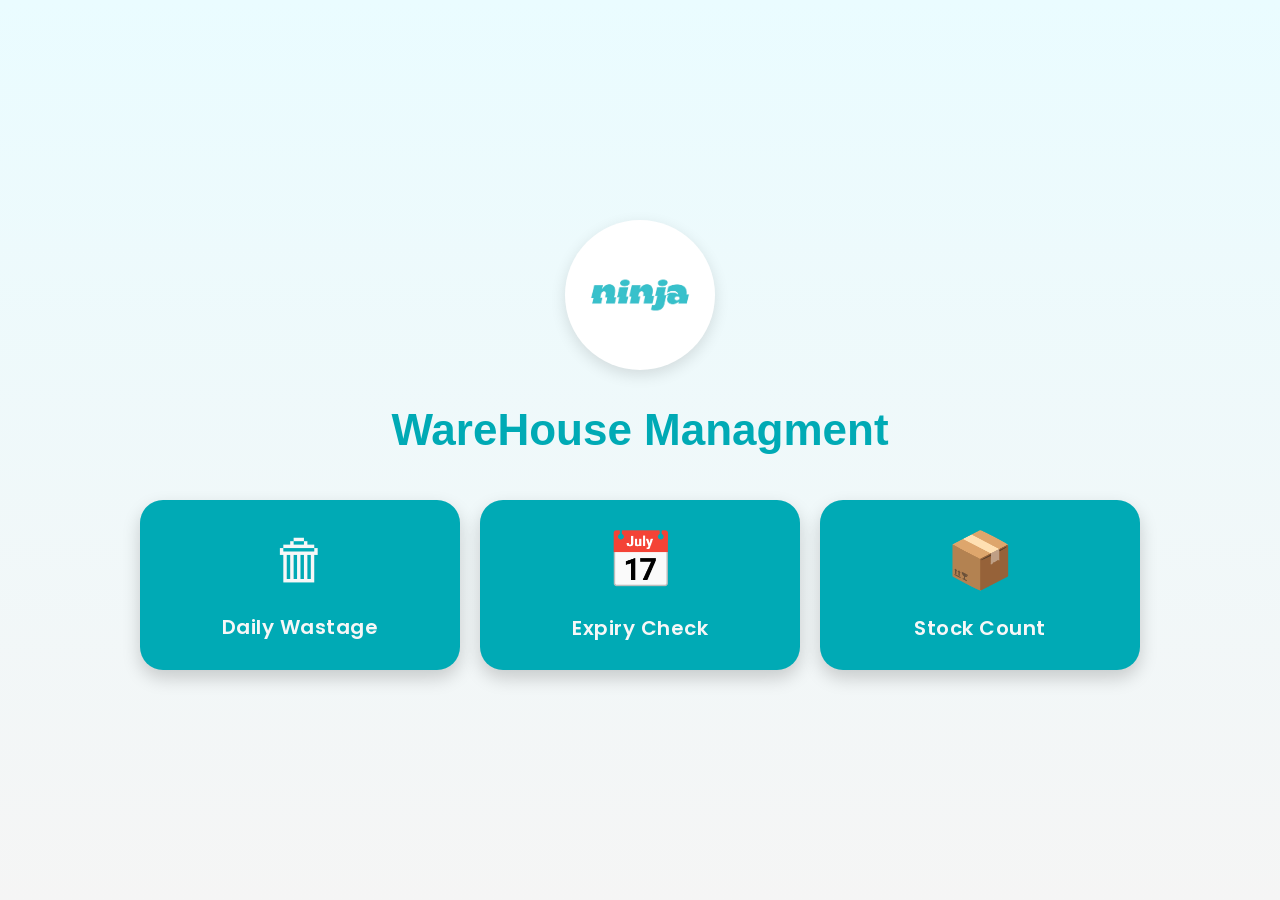
<file: index.html>
<!DOCTYPE html>

<html>
  <head>
    <title>WareHouse Managment</title>
    <link rel="stylesheet" href="style.css">
    <link href="https://fonts.googleapis.com/css2?family=Poppins:wght@400;500;600;700&display=swap" rel="stylesheet">
  </head>
   
   <body> 
   <div class="logo">
    <img src="logo.png" alt="Logo">
</div>
   <h1> WareHouse Managment</h1>
   <div class="home-container">
  <a href="wastage.html" target="_blank">
    <div class="card">
       <span> 🗑</span>
        <p>Daily Wastage</p>
    </div>
</a>
  
<a href="expiry.html" target="_blank">
    <div class="card">
       <span>  📅</span>
        <p>Expiry Check</p>
    </div>
</a>
<a href="shortstock.html" target="_blank">
    <div class="card">
       <span>   📦</span>
        <p>Stock Count</p>
    </div>
</a>
   </body>
  </html>
</file>
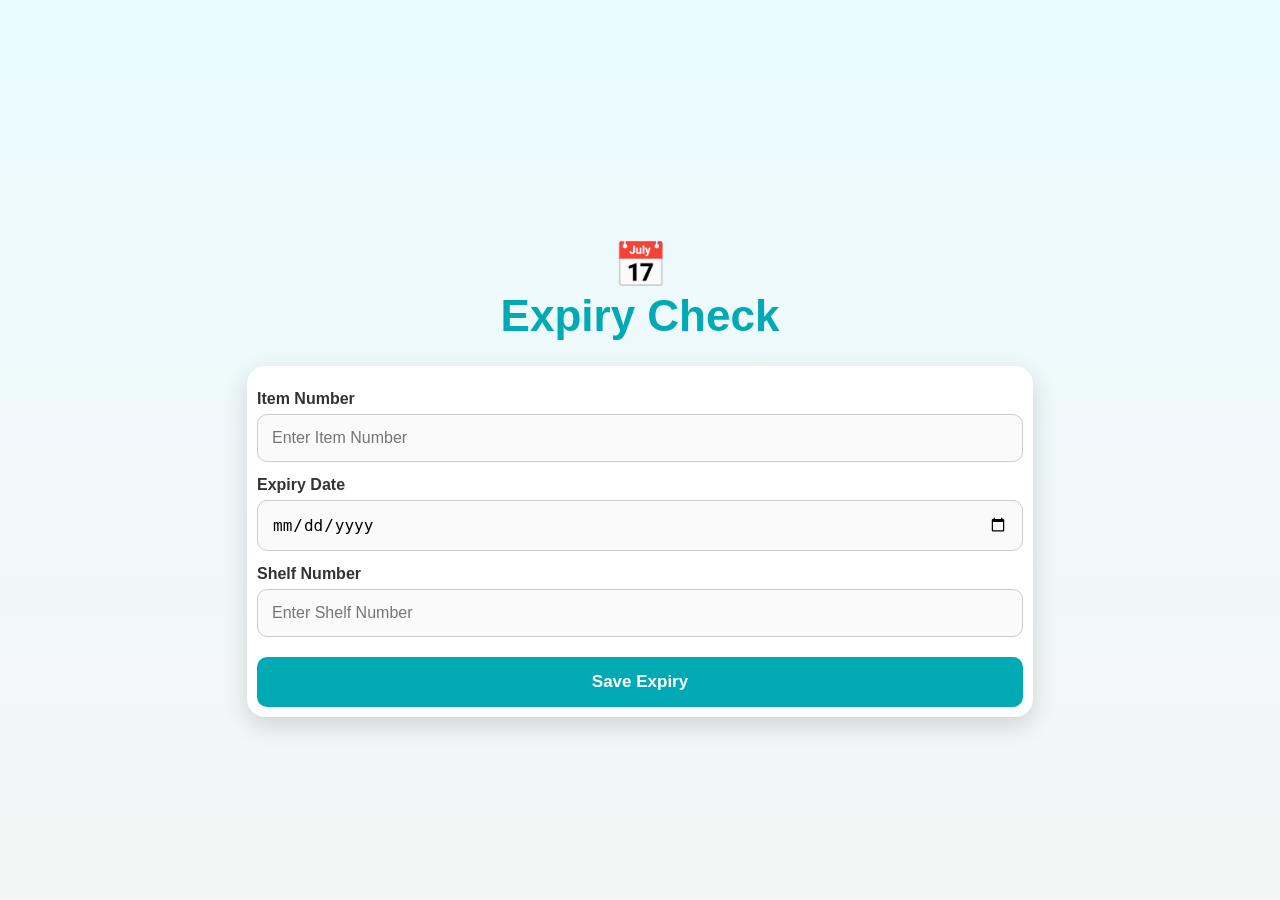
<file: expiry.html>
<!DOCTYPE html>
<html lang="en">
<head>
    <meta charset="UTF-8">
    <meta name="viewport" content="width=device-width, initial-scale=1.0">
    <title>Expiry Check</title>

    <link rel="stylesheet" href="style.css">
</head>
<body>

    <div class="form-container">

        <h1><br>📅<br> Expiry Check</h1>

        <form id="expiryForm">

            <label for="itemNo">Item Number</label>
            <input
                type="number"
                id="itemNo"
                placeholder="Enter Item Number"
                autocomplete="off"
                required
            >

            <label for="expiryDate">Expiry Date</label>
            <input
                type="date"
                id="expiryDate"
                required
            >

            <label for="shelf">Shelf Number</label>
            <input
                type="text"
                id="shelf"
                placeholder="Enter Shelf Number"
                autocomplete="off"
                required
            >

            <button type="submit" id="submitBtn">
                Save Expiry
            </button>

        </form>

    </div>

    <script src="script-expiry.js"></script>

</body>
</html>
</file>
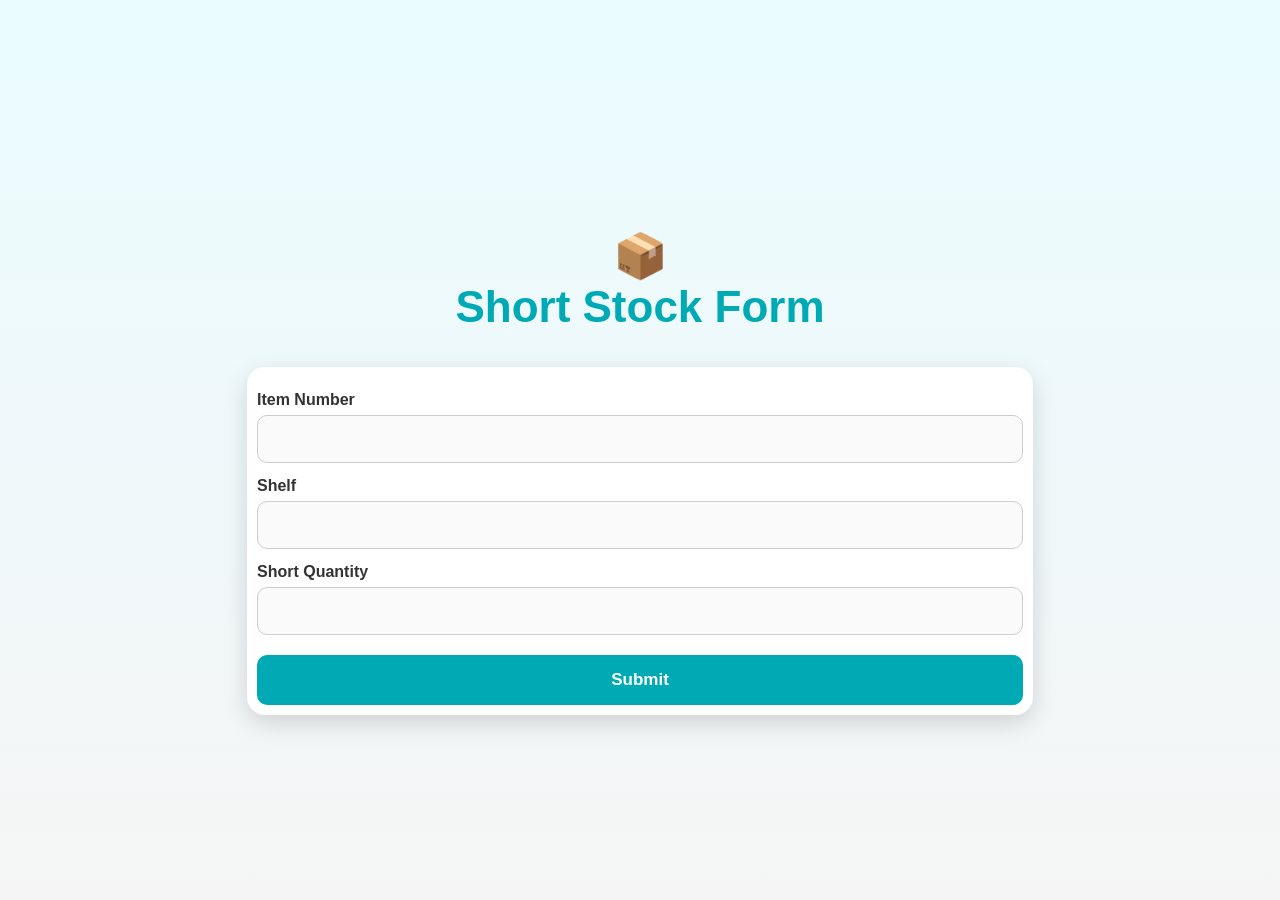
<file: shortstock.html>
<!DOCTYPE html>
<html lang="en">

<head>
    <meta charset="UTF-8">
    <meta name="viewport" content="width=device-width, initial-scale=1.0">
    <title>Short Stock</title>
    <link rel="stylesheet" href="style.css">
</head>

<body>

<h1><br>📦<br> Short Stock Form</h1>
<div class="form-container">
<form id="shortstockForm">

    <label for="itemNo">Item Number</label>
    <input type="number" id="itemNo" >

    <label for="shelf">Shelf</label>
    <input type="text" id="shelf" >

    <label for="shortQuantity">Short Quantity</label>
    <input type="number" id="shortQuantity" min="1" >

    <button type="submit" id="submitBtn">Submit</button>

</form>

<script src="script-shortstock.js"></script>

</body>
</html>
</file>
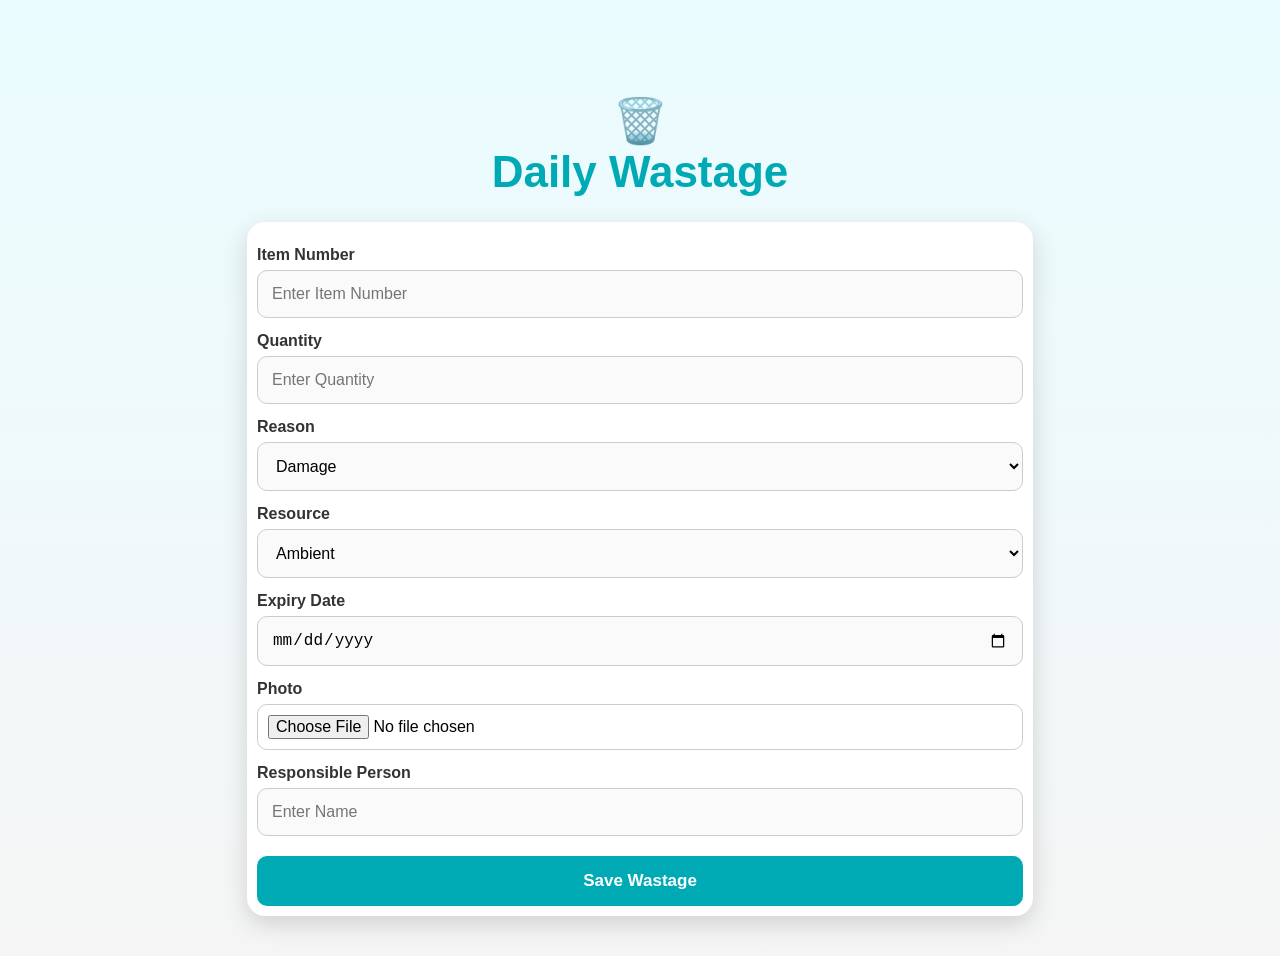
<file: wastage.html>
<!DOCTYPE html>
<html lang="en">
<head>
    <meta charset="UTF-8">
    <meta name="viewport" content="width=device-width, initial-scale=1.0">
    <title>Daily Wastage</title>

    <link rel="stylesheet" href="style.css">
</head>
<body>

<div class="form-container">

    <h1><br>🗑️<br> Daily Wastage</h1>

    <form id="wastageForm">

        <label for="itemNo">Item Number</label>
        <input
            type="number"
            id="itemNo"
            placeholder="Enter Item Number"
            autocomplete="off"
            required
        >

        <label for="quantity">Quantity</label>
        <input
            type="number"
            id="quantity"
            min="1"
            placeholder="Enter Quantity"
            required
        >

        <label for="reason">Reason</label>
        <select id="reason" required>
          
            <option value="Damage">Damage</option>
            <option value="Expired">Expired</option>
            <option value="Recall">Recall</option>
    
        </select>

        <label for="resource">Resource</label>
        <select id="resource" required>
            <option value="Ambient">Ambient</option>
            <option value="Chiller">Chiller</option>
            <option value="Freezer">Freezer</option>
        </select>

        <label for="expiryDate">Expiry Date</label>
        <input
            type="date"
            id="expiryDate"
            
        >

        <label for="photo">Photo</label>
        <input
            type="file"
            id="photo"
            accept="image/*"
          
            required
        >

        <label for="responsible">Responsible Person</label>
        <input
            type="text"
            id="responsible"
            placeholder="Enter Name"
            autocomplete="off"
        >

        <button type="submit" id="submitBtn">
            Save Wastage
        </button>

    </form>

</div>

<script src="script-wastage.js"></script>

</body>
</html>
</file>
<file: style.css>
/* ===========================
   Warehouse Management System
   style.css
=========================== */

*{
    margin:0;
    padding:0;
    box-sizing:border-box;
}

body{
    background:linear-gradient(180deg,#eafcff,#f5f5f5);
    font-family:Arial,sans-serif;
    margin:0;
    min-height: 100vh;
    padding:10px 20px 30px;
    
    display: flex;
    flex-direction: column;
    align-items:center;
    justify-content: center;
}


/* ===========================
   Logo
=========================== */

.logo{
    width:150px;
    height:150px;
    margin:10px auto;
    background:#fff;
    border-radius:90%;
    display:flex;
    justify-content:center;
    align-items:center;
    box-shadow:0 5px 15px rgba(0,0,0,.12);
}

.logo img{
    width:130px;
}

/* ===========================
   Heading
=========================== */

h1{
    text-align:center;
    color:#00AAB5;
    margin:25px 0;
    font-size:44px;
    font-weight: 700;
}

/* ===========================
   Home Page
=========================== */

.home-container{
    display:grid;
    grid-template-columns:repeat(auto-fit,minmax(140px,1fr));
    gap:20px;
    width:90%;
    max-width:1000px;
    margin:20px auto 0;
}

a{
    text-decoration:none;
}

.card{
    background:#00AAB5;
    color:#f7f7f7;
    height:170px;
    border-radius:23px;
    display:flex;
    justify-content:center;
    align-items:center;
    flex-direction:column;
    box-shadow:0 8px 18px rgba(0,0,0,.18);
    transition:.3s;
    cursor:pointer;
}

.card:hover{
    transform:translateY(-8px);
}

.card span{
    font-size:55px;
    display: block;
    margin-bottom:10px;
}

.card p{
    margin-top:10px;
    font-family:'Poppins', sans-serif;
    font-size:20px; 
    font-weight:600;
    letter-spacing:0.5px;
}

/* ===========================
   Form Page
=========================== */

.form-container{
    width:65%;
    max-width:450%
    margin: 10px auto;
    padding: 10px;
}

form{
    width:100%;
    background:#fff;
    
    padding:10px;
    border-radius:18px;
    box-shadow:0 8px 25px rgba(0,0,0,.15);
}

label{
    display:block;
    margin-top:14px;
    margin-bottom:6px;
    font-weight:bold;
    color:#333;
}

input,
select{
    width:100%;
    padding:14px;
    border:1px solid #ccc;
    border-radius:10px;
    font-size:16px;
    background:#fafafa;
    transition:.3s;
}

input:focus,
select:focus{
    outline:none;
    border-color:#00AAB5;
    box-shadow:0 0 6px rgba(0,170,181,.3);
    background:#fff;
}

input[type="file"]{
    background:#fff;
    padding:10px;
}

button{
    width:100%;
    margin-top:20px;
    padding:15px;
    border:none;
    border-radius:10px;
    background:#00AAB5;
    color:#fff;
    font-size:17px;
    font-weight:bold;
    cursor:pointer;
    transition:.3s;
}

button:hover{
    background:#008c96;
}

/* ===========================
   Mobile
=========================== */

@media(max-width:768px){

    body{
        padding:15px;
    }

    h1{
        font-size:42px;
    }

    .home-container{
        grid-template-columns:1fr;
    }

    .card{
        width: 100%
        height:150px;
        
    }

    form{
        padding:20px;
    }

}

@media(max-width:480px){

    .home-container{
        grid-template-columns:1fr;
    }

    h1{
        font-size:32px;
    }

}
</file>
